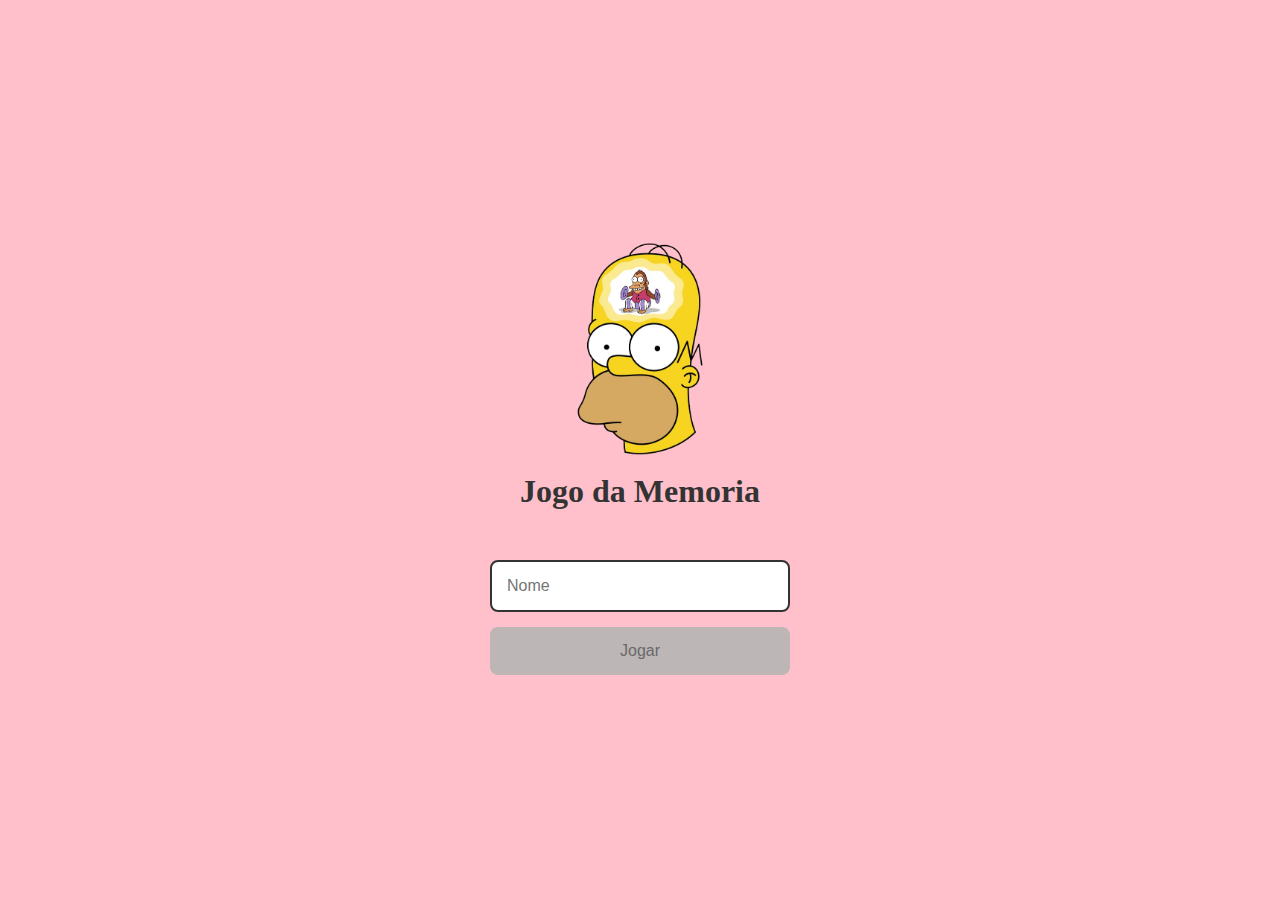
<file: index.html>
<!DOCTYPE html>
<html lang="en">
<head>
    <meta charset="UTF-8">
    <meta http-equiv="X-UA-Compatible" content="IE=edge">
    <meta name="viewport" content="width=device-width, initial-scale=1.0">
    

    <link rel="stylesheet" href="../css/reset.css">
    <link rel="stylesheet" href="../css/login.css">

    <script defer src="../js/login.js" defer>  </script>

    <title>Joguinho da memoria</title>
</head>
<body>
    <form class="login-form">

        <div class="login_header">
           <img src="img/brain.png" alt="Cerebro de mamaco ilustração"> 
           <h1>Jogo da Memoria</h1>
        </div>

        <input type="text" placeholder="Nome" class="login_input" >
        <button type="submit" class="login_button" disabled>Jogar</button>

    </form>
    
</body>
</html>
</file>
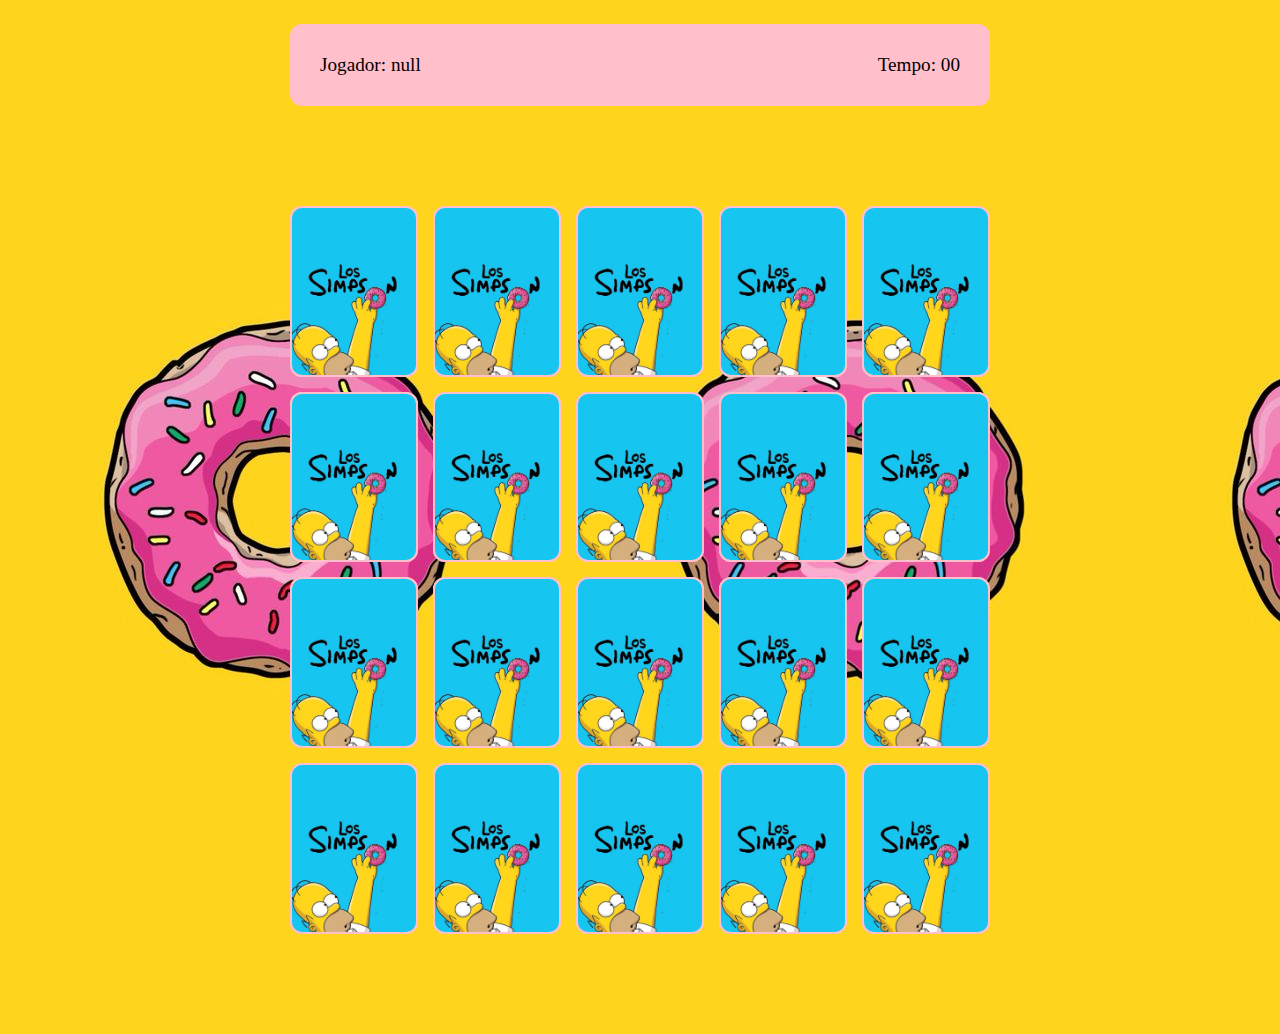
<file: pages/game.html>
<!DOCTYPE html>
<html lang="en">
<head>
    <meta charset="UTF-8">
    <meta http-equiv="X-UA-Compatible" content="IE=edge">
    <meta name="viewport" content="width=device-width, initial-scale=1.0">
    <link rel="stylesheet" href="../css/reset.css">
    <link rel="stylesheet" href="../css/game.css">

    <script defer src="../js/game.js" defer>  </script>
    <title>memory game</title>
</head>
<body>
    <main>
        <header>
            <span class="player"></span>
            <span>Tempo:<span class="timer"> 00</span></span>
        </header>
        <div class="grid"></div>
    </main>
</body>
</html>
</file>
<file: css/login.css>
.login-form{
    align-items: center;
    display: flex;
    flex-direction: column;
    height: 100vh;
    background-color: pink;
    justify-content: center;
}
.login_header{
    align-items: center;
    display: flex;
    flex-direction: column;
    justify-content: center;
    margin-bottom: 50px;
}
.login_header img{
   width: 140px; 
}
.login_header h1{
    color:#333;
    font-size: 1.5pm;
}
.login_input{
    border: 2px solid#333;
    border-radius: 8px;
    color: #333;
    font-size: 1em;
    margin-bottom: 15px;
    max-width: 300px;
    outline: none;
    padding: 15px;
    width: 100%;
}
.login_button{
    background-color: palevioletred;
    border-radius: 8px;
    cursor: pointer;
    font-size: 1em;
    max-width: 300px;
    padding: 15px;
    width: 100%;
}
.login_button:disabled{
    background-color: rgb(188, 182, 182);
    color: #6a6868;
    cursor: auto;
}
</file>
<file: css/game.css>
main{
    display: flex;
    flex-direction: column;
    width: 100%;
    background-color: pink;
    align-items: center;
    justify-content: center;
    min-height: 100vh;
    background-image: url('../img/fundo.jpg');
}
header{
    display: flex;
    align-items: center;
    justify-content: space-between;
    background-color: rgb(255, 192, 203);
    width: 100%;
    max-width: 700px;
    padding: 30px;
    margin: 24px 0 0;
    border-radius: 12px;
    font-size: 1.2em;
}
.grid{
    display: grid;
    width: 100%;
    max-width: 700px;
    grid-template-columns: repeat(5,1fr);
    gap: 15px;
    margin: 100px auto;
}
.card{
    aspect-ratio: 3/4;
    width: 100%;
    border-radius: 5px;
    position: relative;
    transition: all 400ms ease;
    transform-style: preserve-3d;
}
.face{
    width: 100%;
    height: 100%;
    position: absolute;
    background-size: cover;
    background-position: center;
    border: 2px solid pink;
    transition: all 400ms ease;
    border-radius: 12px;

}
.front{
    transform:  rotateY(180deg);
}

.back{
    background-image: url('../img/back.jpg');
    backface-visibility: hidden;

}
.reviw-card{
    transform:  rotateY(180deg);
}
.disabled-card{
    filter: saturate(0);
}
</file>
